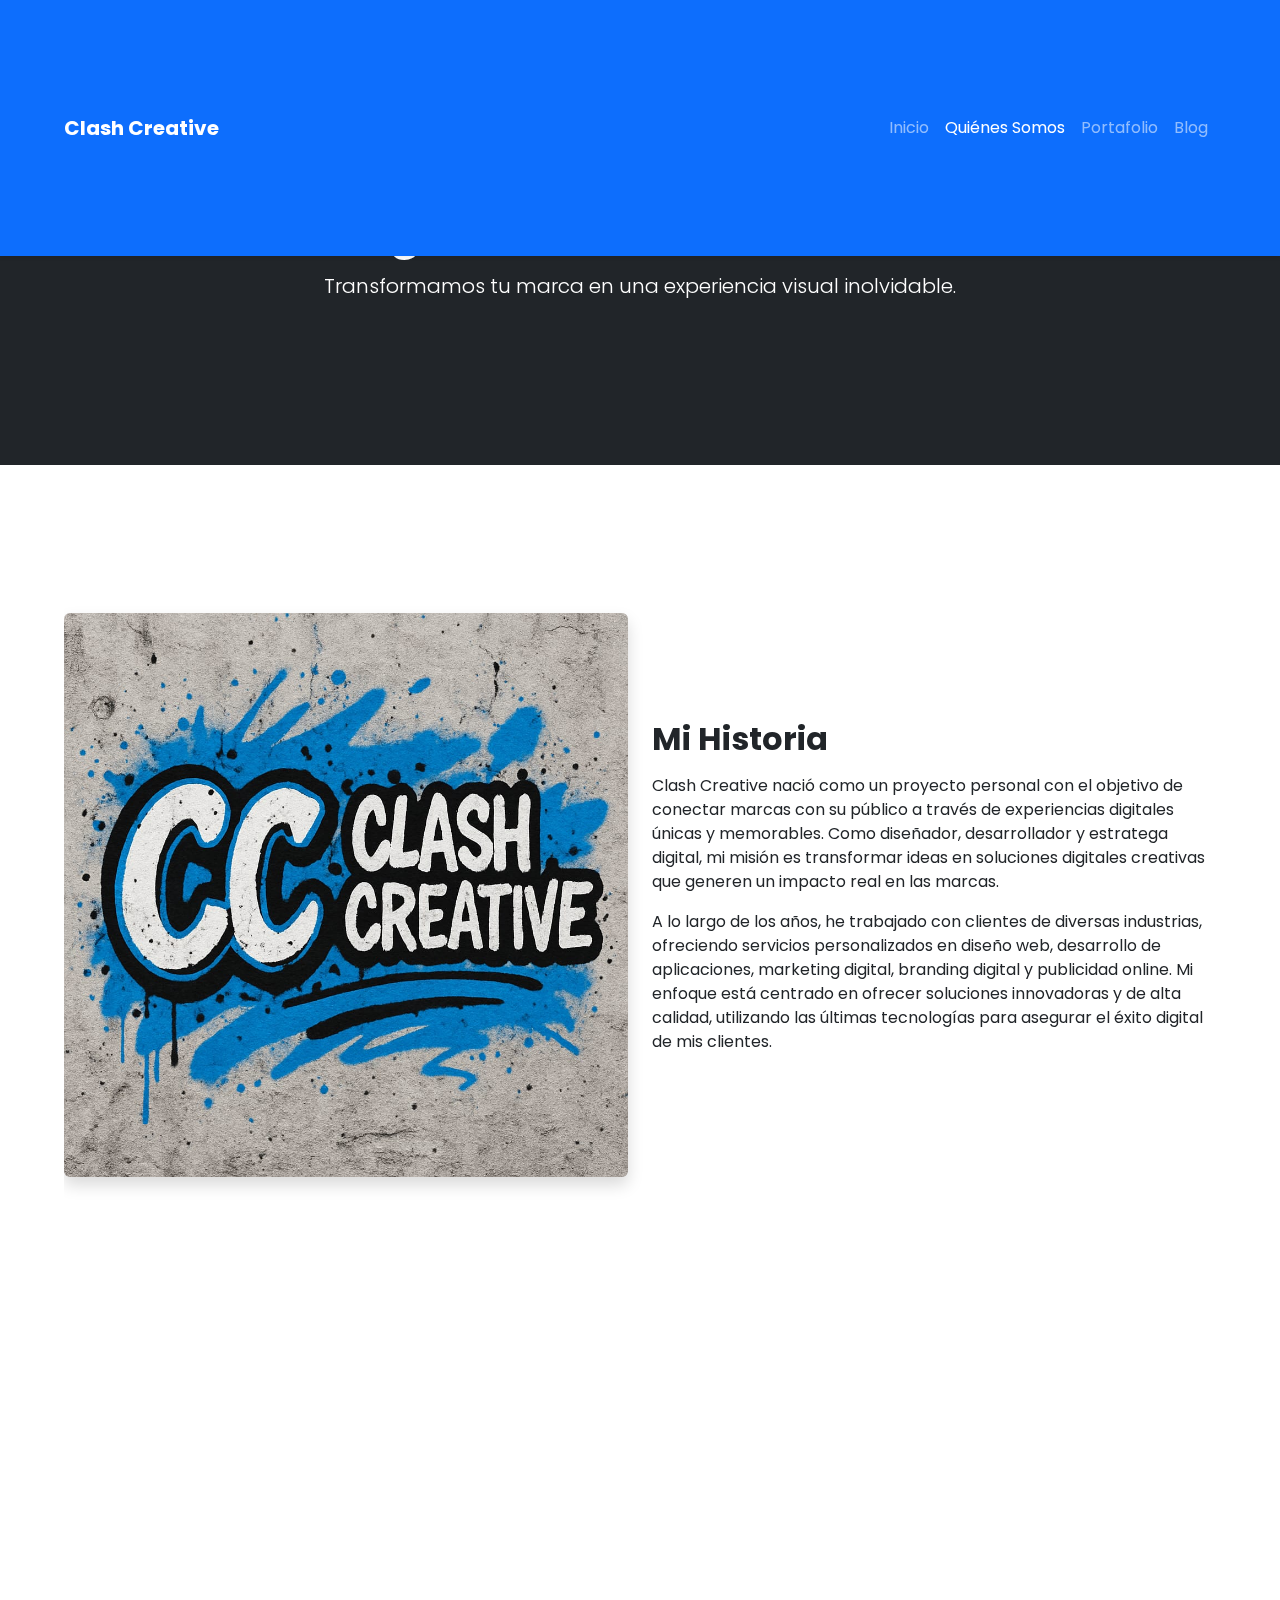
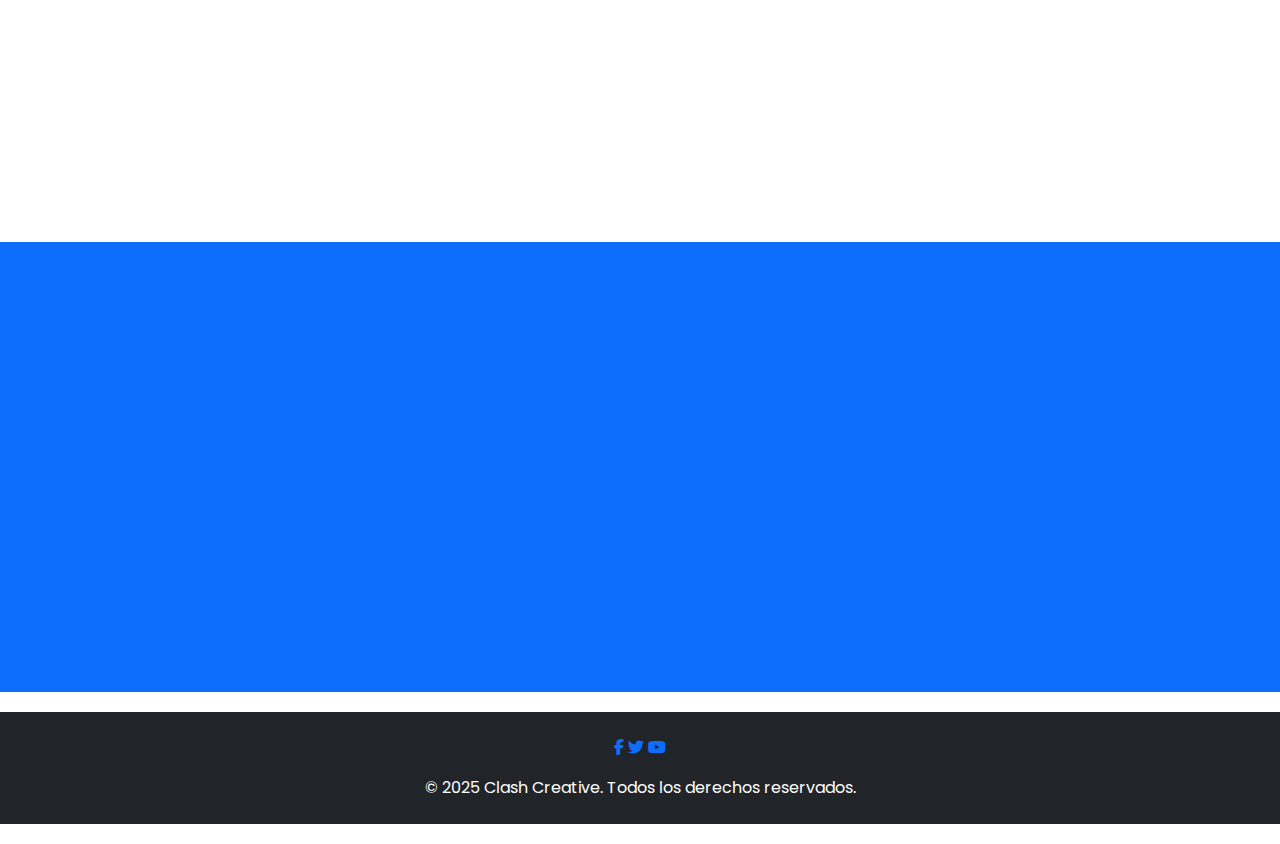
<file: Acerca-de.html>
<!DOCTYPE html>
<html lang="es">

<head>
  <meta charset="UTF-8" />
  <meta name="viewport" content="width=device-width, initial-scale=1.0" />
  <title>Quiénes Somos | Clash Creative</title>
  <link rel="shortcut icon" href="/img/clash_creative.ico" type="image/x-icon" />
  <link rel="stylesheet" href="https://cdn.jsdelivr.net/npm/bootstrap@5.3.3/dist/css/bootstrap.min.css" />
  <link rel="stylesheet" href="https://cdnjs.cloudflare.com/ajax/libs/font-awesome/6.5.0/css/all.min.css" />
  <link href="https://unpkg.com/aos@2.3.1/dist/aos.css" rel="stylesheet" />
  <link rel="stylesheet" href="css/style.css" />
</head>

<body>

  <!-- Navbar -->
  <nav class="navbar navbar-expand-lg navbar-dark bg-primary fixed-top shadow-sm">
    <div class="container">
      <a class="navbar-brand fw-bold" href="index.html">Clash Creative</a>
      <button class="navbar-toggler" type="button" data-bs-toggle="collapse" data-bs-target="#navbarNav">
        <span class="navbar-toggler-icon"></span>
      </button>
      <div class="collapse navbar-collapse" id="navbarNav">
        <ul class="navbar-nav ms-auto">
          <li class="nav-item"><a class="nav-link" href="index.html">Inicio</a></li>
          <li class="nav-item"><a class="nav-link active" href="quienes_somos.html">Quiénes Somos</a></li>
          <li class="nav-item"><a class="nav-link" href="portafolio.html">Portafolio</a></li>
          <li class="nav-item"><a class="nav-link" href="blog.html">Blog</a></li>
        </ul>
      </div>
    </div>
  </nav>

  <!-- Hero -->
  <header class="bg-dark text-white text-center py-5 mt-5">
    <div class="container" data-aos="fade-up">
      <h1 class="display-4 fw-bold">¿Quiénes Somos?</h1>
      <p class="lead">Transformamos tu marca en una experiencia visual inolvidable.</p>
    </div>
  </header>

  <!-- Contenido -->
<section class="py-5">
  <div class="container" data-aos="fade-up">
    <div class="row align-items-center">
      <div class="col-md-6 mb-4 mb-md-0">
        <img src="/img/clashcreative.jpg" class="img-fluid rounded shadow" alt="Clash Creative">
      </div>
      <div class="col-md-6">
        <h2 class="fw-bold mb-3">Mi Historia</h2>
        <p>Clash Creative nació como un proyecto personal con el objetivo de conectar marcas con su público a través de experiencias digitales únicas y memorables. Como diseñador, desarrollador y estratega digital, mi misión es transformar ideas en soluciones digitales creativas que generen un impacto real en las marcas.</p>
        <p>A lo largo de los años, he trabajado con clientes de diversas industrias, ofreciendo servicios personalizados en diseño web, desarrollo de aplicaciones, marketing digital, branding digital y publicidad online. Mi enfoque está centrado en ofrecer soluciones innovadoras y de alta calidad, utilizando las últimas tecnologías para asegurar el éxito digital de mis clientes.</p>
      </div>
    </div>
  </div>
</section>

<!-- Misión, Visión, Valores -->
<section class="py-5 bg-success-light">
  <div class="container" data-aos="fade-up">
    <div class="row text-center">
      <div class="col-md-4 mb-4">
        <h4 class="fw-bold text-dark">Mi Misión</h4>
        <p>Transformar la presencia digital de las marcas mediante la creatividad, la innovación y el uso de tecnologías avanzadas, ofreciendo soluciones digitales personalizadas que ayuden a mis clientes a crecer y destacarse en el mundo digital.</p>
      </div>
      <div class="col-md-4 mb-4">
        <h4 class="fw-bold text-dark">Mi Visión</h4>
        <p>Ser reconocido como un referente en el mundo digital, ayudando a las marcas a evolucionar con estrategias innovadoras y diseños interactivos que generen un impacto real en sus audiencias.</p>
      </div>
      <div class="col-md-4 mb-4">
        <h4 class="fw-bold text-dark">Mis Valores</h4>
        <p>Creatividad, innovación, enfoque al cliente, honestidad y dedicación. Estos valores son la base de mi trabajo y lo que me impulsa a seguir evolucionando y entregando lo mejor en cada proyecto.</p>
      </div>
    </div>
  </div>
</section>
  <!-- CTA WhatsApp -->
  <section class="text-center py-5 bg-primary text-white">
    <div class="container" data-aos="fade-up">
      <h2 class="fw-bold mb-3">¿Listo para dar el siguiente paso con tu marca?</h2>
      <p class="lead">Contáctanos y juntos crearemos el proyecto que tu marca necesita para destacarse.</p>
      <a href="https://wa.me/573127307351" target="_blank" class="btn btn-light mt-3">
        Escríbenos por WhatsApp
      </a>
    </div>
  </section>

  <!-- Footer -->
  <footer class="bg-dark text-white text-center py-4">
    <div class="footer-social mb-3">
      <a href="https://www.facebook.com/profile.php?id=61573726387258" class="footer-icon"><i class="fab fa-facebook-f"></i></a>
      <a href="https://x.com/ClashCreative" class="footer-icon"><i class="fab fa-twitter"></i></a>
      <a href="https://www.youtube.com/@clashcreative-x9x" class="footer-icon"><i class="fab fa-youtube"></i></a>
    </div>
    <p class="mb-0">© 2025 Clash Creative. Todos los derechos reservados.</p>
  </footer>

  <!-- Scripts -->
  <script src="https://cdn.jsdelivr.net/npm/bootstrap@5.3.3/dist/js/bootstrap.bundle.min.js"></script>
  <script src="https://unpkg.com/aos@2.3.1/dist/aos.js"></script>
  <script>
    AOS.init();
  </script>
</body>

</html>
</file>
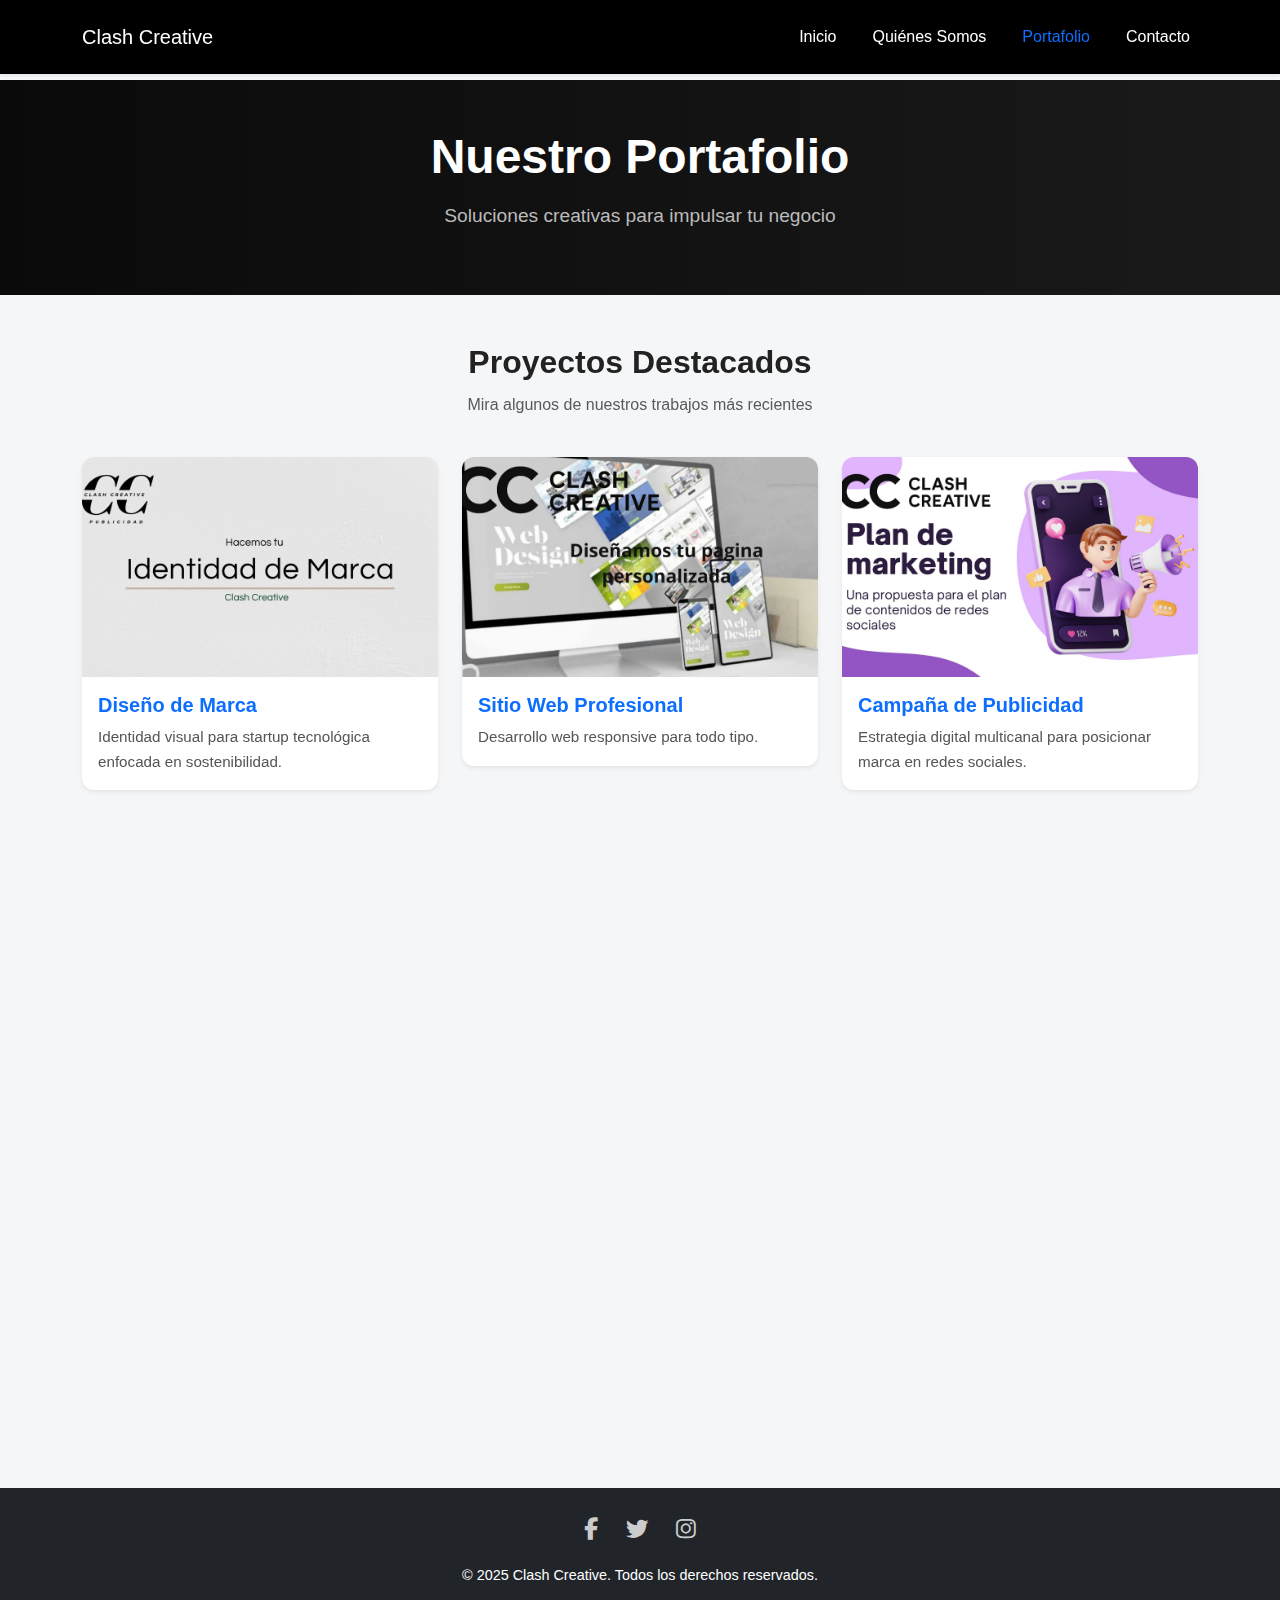
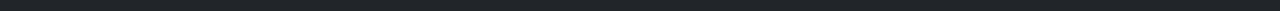
<file: portafolio.html>
<!DOCTYPE html>
<html lang="es">

<head>
  <meta charset="UTF-8" />
  <meta name="viewport" content="width=device-width, initial-scale=1.0" />
  <meta name="description" content="Portafolio de Clash Creative: Diseño gráfico, desarrollo web, branding y más.">
  <title>Portafolio - Clash Creative</title>
  <link rel="icon" href="/img/clash-creative-icon.ico" type="image/x-icon" />
  <link href="https://cdn.jsdelivr.net/npm/bootstrap@5.3.3/dist/css/bootstrap.min.css" rel="stylesheet" />
  <link href="https://cdnjs.cloudflare.com/ajax/libs/font-awesome/6.5.0/css/all.min.css" rel="stylesheet" />
  <link href="https://unpkg.com/aos@2.3.1/dist/aos.css" rel="stylesheet" />
  <link rel="stylesheet" href="/css/portafolio.css" />
  <link href="https://fonts.googleapis.com/css2?family=Roboto:wght@400;700&display=swap" rel="stylesheet">
</head>

<body>

  <!-- Navbar -->
  <nav class="navbar navbar-expand-lg navbar-dark bg-dark shadow-sm fixed-top">
    <div class="container">
      <a class="navbar-brand" href="index.html">Clash Creative</a>
      <button class="navbar-toggler" type="button" data-bs-toggle="collapse" data-bs-target="#navbarNav">
        <span class="navbar-toggler-icon"></span>
      </button>
      <div class="collapse navbar-collapse" id="navbarNav">
        <ul class="navbar-nav ms-auto">
          <li class="nav-item"><a class="nav-link" href="index.html">Inicio</a></li>
          <li class="nav-item"><a class="nav-link" href="about.html">Quiénes Somos</a></li>
          <li class="nav-item"><a class="nav-link active" href="portafolio.html">Portafolio</a></li>
          <li class="nav-item"><a class="nav-link" href="contacto.html">Contacto</a></li>
        </ul>
      </div>
    </div>
  </nav>

  <!-- Hero Section -->
  <header class="hero-section bg-dark text-white text-center py-5 mt-5" data-aos="fade-up">
    <div class="container">
      <h1 class="display-4 fw-bold">Nuestro Portafolio</h1>
      <p class="lead">Soluciones creativas para impulsar tu negocio</p>
    </div>
  </header>

  <!-- Portafolio -->
<section class="py-5">
    <div class="container" data-aos="fade-up">
      <div class="row text-center mb-4">
        <div class="col">
          <h2 class="fw-bold">Proyectos Destacados</h2>
          <p class="text-muted">Mira algunos de nuestros trabajos más recientes</p>
        </div>
      </div>
      <div class="row g-4">
  
        <!-- Proyecto 1 -->
        <div class="col-md-4" data-aos="zoom-in">
          <div class="card border-0 shadow-sm">
            <img src="/img/marca.jpg" class="card-img-top" alt="Proyecto 1">
            <div class="card-body">
              <h5 class="card-title">Diseño de Marca</h5>
              <p class="card-text">Identidad visual para startup tecnológica enfocada en sostenibilidad.</p>
            </div>
          </div>
        </div>
  
        <!-- Proyecto 2 -->
        <div class="col-md-4" data-aos="zoom-in" data-aos-delay="100">
          <div class="card border-0 shadow-sm">
            <img src="/img/pagina_personalizada.jpg" class="card-img-top" alt="Proyecto 2">
            <div class="card-body">
              <h5 class="card-title">Sitio Web Profesional</h5>
              <p class="card-text">Desarrollo web responsive para todo tipo.</p>
            </div>
          </div>
        </div>
  
        <!-- Proyecto 3 -->
        <div class="col-md-4" data-aos="zoom-in" data-aos-delay="200">
          <div class="card border-0 shadow-sm">
            <img src="/img/Campaña_de_Publicidad.jpg" class="card-img-top" alt="Proyecto 3">
            <div class="card-body">
              <h5 class="card-title">Campaña de Publicidad</h5>
              <p class="card-text">Estrategia digital multicanal para posicionar marca en redes sociales.</p>
            </div>
          </div>
        </div>
  
        <!-- Proyecto 4 -->
        <div class="col-md-4" data-aos="zoom-in">
          <div class="card border-0 shadow-sm">
            <img src="/img/e_comerce.jpg" class="card-img-top" alt="Proyecto 4">
            <div class="card-body">
              <h5 class="card-title">comercio electrónico Personalizado</h5>
              <p class="card-text">Desarrollo de tienda online moderna con pasarela de pagos y panel de administración.</p>
            </div>
          </div>
        </div>
  
        <!-- Proyecto 5 -->
        <div class="col-md-4" data-aos="zoom-in" data-aos-delay="100">
          <div class="card border-0 shadow-sm">
            <img src="/img/contenido_audiovisual.jpg" class="card-img-top" alt="Proyecto 5">
            <div class="card-body">
              <h5 class="card-title">Producción Audiovisual</h5>
              <p class="card-text">Video institucional para empresa del sector salud con animaciones profesionales.</p>
            </div>
          </div>
        </div>
  
        <!-- Proyecto 6 -->
        <div class="col-md-4" data-aos="zoom-in" data-aos-delay="200">
          <div class="card border-0 shadow-sm">
            <img src="/img/app_movil.jpg" class="card-img-top" alt="Proyecto 6">
            <div class="card-body">
              <h5 class="card-title">Aplicación Móvil</h5>
              <p class="card-text">Diseño UX/UI y desarrollo de app móvil.</p>
            </div>
          </div>
        </div>
  
      </div>
    </div>
  </section>
  

  <!-- Call to Action -->
  <section class="cta-section text-center py-5 bg-primary text-white" data-aos="fade-up">
    <div class="container">
      <h2 class="fw-bold mb-3">¿Listo para empezar tu proyecto?</h2>
      <p class="lead">Nos encantaría colaborar contigo para crear algo increíble.</p>
      <a href="https://wa.me/573127307351" class="btn btn-light mt-3" target="_blank">
        Contáctanos por WhatsApp
      </a>
    </div>
  </section>

  <!-- Footer -->
  <footer class="bg-dark text-white text-center py-4">
    <div class="footer-social mb-3">
      <a href="https://www.facebook.com/clashcreative" class="footer-icon"><i class="fab fa-facebook-f"></i></a>
      <a href="https://twitter.com/ClashCreative" class="footer-icon"><i class="fab fa-twitter"></i></a>
      <a href="https://www.instagram.com/clashcreative" class="footer-icon"><i class="fab fa-instagram"></i></a>
    </div>
    <p class="mb-0">© 2025 Clash Creative. Todos los derechos reservados.</p>
  </footer>

  <!-- Scripts -->
  <script src="https://cdn.jsdelivr.net/npm/bootstrap@5.3.3/dist/js/bootstrap.bundle.min.js"></script>
  <script src="https://unpkg.com/aos@2.3.1/dist/aos.js"></script>
  <script>
    AOS.init({ once: true });
  </script>
</body>

</html>
</file>
<file: css/style.css>
@import url('https://fonts.googleapis.com/css2?family=Poppins:wght@300;400;600;700&display=swap');

:root {
    --padding-container: 100px 0;
    --color-title: #001A49;
}

body {
    font-family: 'Poppins', sans-serif;
    margin: 0;
    padding: 0;
}

/* --- General Container --- */
.container {
    width: 90%;
    max-width: 1200px;
    margin: 0 auto;
    overflow: hidden;
    padding: var(--padding-container);
}

/* --- Hero Section --- */
.hero {
    width: 100%;
    height: 100vh;
    min-height: 600px;
    max-height: 800px;
    position: relative;
    display: grid;
    grid-template-rows: 100px 1fr;
    color: #fff;
}

.hero::before {
    content: "";
    position: absolute;
    top: 0;
    left: 0;
    width: 100%;
    height: 100%;
    background: linear-gradient(180deg, #0000008c 0%, #0000008c 100%), 
                url('img/clashcreative.jpg') center center / cover no-repeat;
    clip-path: polygon(0 0, 100% 0, 100% 80%, 50% 95%, 0 80%);
    z-index: -1;
    object-fit: cover;
    background-position: center center;
}


/* --- Navigation --- */
.nav {
    --padding-container: 0;
    height: 100%;
    display: flex;
    align-items: center;
}

.nav__title {
    font-weight: 300;
}

.nav__link {
    margin-left: auto;
    padding: 0;
    display: grid;
    grid-auto-flow: column;
    grid-auto-columns: max-content;
    gap: 2em;
}

.nav__items {
    list-style: none;
}

.nav__links {
    color: #fff;
    text-decoration: none;
}

.nav__menu {
    margin-left: auto;
    cursor: pointer;
    display: none;
}

.nav__img {
    display: block;
    width: 30px;
}

.nav__close {
    display: var(--show, none);
}

/* --- Hero Content --- */
.hero__container {
    max-width: 800px;
    --padding-container: 0;
    display: grid;
    grid-auto-rows: max-content;
    align-content: center;
    gap: 1em;
    padding-bottom: 100px;
    text-align: center;
}

.hero__title {
    font-size: 3rem;
}

.hero__paragraph {
    margin-bottom: 20px;
}

.cta {
    display: inline-block;
    background-color: #2091F9;
    justify-self: center;
    color: #fff;
    text-decoration: none;
    padding: 13px 30px;
    border-radius: 32px;
}

/* --- About Section --- */
.about {
    text-align: center;
}

.subtitle {
    color: var(--color-title);
    font-size: 2rem;
    margin-bottom: 25px;
}

.about__paragraph {
    line-height: 1.7;
}

.about__main {
    padding-top: 80px;
    display: grid;
    width: 90%;
    margin: 0 auto;
    gap: 1em;
    overflow: hidden;
    grid-template-columns: repeat(auto-fit, minmax(260px, auto));
}

.about__icons {
    display: grid;
    gap: 1em;
    justify-items: center;
    width: 260px;
    overflow: hidden;
    margin: 0 auto;
}

.about__icon {
    width: 40px;
}

/* --- Knowledge Section --- */
.knowledge {
    background-color: #e5e5f7;
    background-image: radial-gradient(#444cf7 0.5px, transparent 0.5px), radial-gradient(#444cf7 0.5px, #e5e5f7 0.5px);
    background-size: 20px 20px;
    background-position: 0 0, 10px 10px;
    overflow: hidden;
}

.knowledge__container {
    display: grid;
    grid-template-columns: 1fr 1fr;
    gap: 1em;
    align-items: center;
}

.knowledge__picture {
    max-width: 500px;
}

.knowledge__paragraph {
    line-height: 1.7;
    margin-bottom: 15px;
}

.knowledge__img {
    width: 100%;
    display: block;
}

/* --- Price Section --- */
.price {
    text-align: center;
}

.price__table {
    padding-top: 60px;
    display: flex;
    flex-wrap: wrap;
    gap: 2.5em;
    justify-content: space-evenly;
    align-items: center;
}

.price__element {
    background-color: #e5e5f7;
    border-radius: 10px;
    width: 330px;
    padding: 40px;
    --color-plan: #696871;
    --color-price: #1D293F;
    --bg-cta: #fff;
    --color-cta: #5454D4;
    --color-items: #696871;
}

.price__element--best {
    width: 370px;
    padding: 60px 40px;
    background-color: #FF7143;
    --color-plan: rgb(255 255 255 / 75%);
    --color-price: #fff;
    --bg-cta: #9F3919;
    --color-cta: #FFF;
    --color-items: #fff;
}

.price__name {
    color: var(--color-plan);
    margin-bottom: 15px;
    font-weight: 300;
}

.price__price {
    font-size: 2.5rem;
    color: var(--color-price);
}

.price__items {
    margin-top: 35px;
    display: grid;
    gap: 1em;
    font-weight: 300;
    font-size: 1.2rem;
    margin-bottom: 50px;
    color: var(--color-items);
}

.price__cta {
    display: block;
    padding: 20px 0;
    border-radius: 10px;
    text-decoration: none;
    background-color: var(--bg-cta);
    font-weight: 600;
    color: var(--color-cta);
    box-shadow: 0 0 1px rgba(0, 0, 0, .5);
}

/* Contenedor principal de servicios */
.services {
    padding: 4rem 2rem;
    background-color: #f9f9f9;
    text-align: center;
  }
  
  .subtitle {
    font-size: 2rem;
    font-weight: 700;
    margin-bottom: 3rem;
    color: #222;
  }
  
  /* Tabla de servicios en formato grid */
  .services__table {
    display: grid;
    grid-template-columns: repeat(auto-fit, minmax(280px, 1fr));
    gap: 2rem;
  }
  
  /* Elemento individual del servicio */
  .services__element {
    background-color: #ffffff;
    border-radius: 1rem;
    box-shadow: 0 8px 20px rgba(0, 0, 0, 0.05);
    padding: 2rem 1.5rem;
    transition: transform 0.3s ease, box-shadow 0.3s ease;
    border: 2px solid transparent;
  }
  
  .services__element:hover {
    transform: translateY(-8px);
    box-shadow: 0 12px 28px rgba(0, 0, 0, 0.08);
    border-color: #4f46e5; /* color principal al hacer hover */
  }
  
  /* Elemento destacado */
  .services__element--highlight {
    border: 2px solid #4f46e5;
    background-color: #f0f4ff;
  }
  
  /* Título del servicio */
  .services__name {
    font-size: 1.3rem;
    font-weight: 600;
    color: #1f2937;
    margin-bottom: 1rem;
  }
  
  /* Lista de características */
  .services__items {
    display: flex;
    flex-direction: column;
    gap: 0.5rem;
  }
  
  .services__features {
    font-size: 0.95rem;
    color: #4b5563;
    text-align: left;
    position: relative;
    padding-left: 1.2rem;
  }
  
  .services__features::before {
    content: "✔";
    position: absolute;
    left: 0;
    color: #10b981;
    font-size: 0.9rem;
  }
  

/* --- Testimony Section --- */
.testimony {
    background-color: #e5e5f7;
}

.testimony__container {
    display: grid;
    grid-template-columns: 50px 1fr 50px;
    gap: 1em;
    align-items: center;
}

.testimony__body {
    display: grid;
    grid-template-columns: 1fr max-content;
    justify-content: space-between;
    align-items: center;
    gap: 2em;
    grid-column: 2/3;
    grid-row: 1/2;
    opacity: 0;
    pointer-events: none;
}

.testimony__body--show {
    pointer-events: unset;
    opacity: 1;
    transition: opacity 1.5s ease-in-out;
}

.testimony__img {
    width: 250px;
    height: 250px;
    border-radius: 50%;
    object-fit: cover;
    object-position: 50% 30%;
}

.testimony__texts {
    max-width: 700px;
}

.testimony__course {
    background-color: royalblue;
    color: #fff;
    display: inline-block;
    padding: 5px;
}

.testimony__arrow {
    width: 90%;
    cursor: pointer;
}

/* --- Questions Section --- */
.questions {
    text-align: center;
}

.questions__container {
    display: grid;
    gap: 2em;
    padding-top: 50px;
    padding-bottom: 100px;
}

.questions__padding {
    padding: 0;
    transition: padding .3s;
    border: 1px solid #5454D4;
    border-radius: 6px;
}

.questions__padding--add {
    padding-bottom: 30px;
}

.questions__answer {
    padding: 0 30px 0;
    overflow: hidden;
}

.questions__title {
    text-align: left;
    display: flex;
    font-size: 20px;
    padding: 30px 0 30px;
    cursor: pointer;
    color: var(--color-title);
    justify-content: space-between;
}

.questions__arrow {
    border-radius: 50%;
    background-color: var(--color-title);
    width: 25px;
    height: 25px;
    display: flex;
    justify-content: center;
    align-items: center;
    margin-left: 10px;
    transition: transform .3s;
}

.questions__arrow--rotate {
    transform: rotate(180deg);
}

.questions__show {
    text-align: left;
    height: 0;
    transition: height .3s;
}

.questions__copy {
    width: 60%;
    margin: 0 auto;
    margin-bottom: 30px;
}

/* --- Footer --- */
footer {
    margin-top: 20px; /* Ajusta este valor según lo necesites */
    margin-bottom: 20px; /* Ajusta este valor según lo necesites */
    padding: 10px 0; /* Ajusta el relleno (padding) si es necesario */
}

.footer__title {
    font-weight: 300;
    font-size: 2rem;
    margin-bottom: 30px;
    color: #fff;
}

.footer__container {
    display: flex;
    justify-content: space-between;
    align-items: center;
    border-bottom: 1px solid #fff;
    padding-bottom: 60px;
}

.nav--footer {
    padding-bottom: 20px;
    display: grid;
    gap: 1em;
    grid-auto-flow: row;
    height: 100%;
}

.nav__link--footer {
    display: flex;
    margin: 0;
    margin-right: 20px;
    flex-wrap: wrap;
}

.footer__inputs {
    margin-top: 10px;
    display: flex;
    overflow: hidden;
}

.footer__input {
    background-color: #fff;
    height: 50px;
    display: block;
    padding-left: 10px;
    border-radius: 6px;
    font-size: 1rem;
    outline: none;
    border: none;
    margin-right: 16px;
}

.footer__submit {
    margin-left: auto;
    display: inline-block;
    height: 50px;
    padding: 0 20px;
    background-color: #2091F9;
    border: none;
    font-size: 1rem;
    color: #fff;
    border-radius: 6px;
    cursor: pointer;
}

.footer__copy {
    --padding-container: 30px 0;
    text-align: center;
    color: #fff;
}

.footer__copyright {
    font-weight: 300;
}

.footer__icons {
    margin-bottom: 10px;
}

.footer__img {
    width: 30px;
}

/* Estilos generales del contenedor del chatbot */
.chatbot-container {
    position: fixed;
    bottom: 20px;
    right: 20px;
    z-index: 9999;
}

/* Botón flotante */
.chatbot-btn {
    background-color: #2091F9;
    color: white;
    border: none;
    border-radius: 50%;
    width: 60px;
    height: 60px;
    font-size: 26px;
    cursor: pointer;
    box-shadow: 0 4px 12px rgba(0, 0, 0, 0.2);
    transition: transform 0.3s ease, background-color 0.3s ease;
}

.chatbot-btn:hover {
    transform: scale(1.1);
    background-color: #1572D6;
}

/* Caja del chatbot oculta por defecto */
.chatbot-box {
    width: 330px;
    max-height: 500px;
    background: white;
    border-radius: 20px;
    box-shadow: 0 8px 24px rgba(0, 0, 0, 0.25);
    overflow: hidden;
    display: none;
    flex-direction: column;
    animation: chatbotFadeIn 0.6s ease forwards;
}

/* Animación */
@keyframes chatbotFadeIn {
    0% {
        opacity: 0;
        transform: translateY(30px);
    }
    100% {
        opacity: 1;
        transform: translateY(0);
    }
}

/* Header del chatbot */
.chatbot-header {
    background-color: #2091F9;
    color: white;
    padding: 15px;
    display: flex;
    align-items: center;
    justify-content: space-between;
    gap: 10px;
}

.chatbot-logo {
    width: 30px;
    height: 30px;
    border-radius: 8px;
}

/* Mensajes */
.chatbot-messages {
    padding: 15px;
    height: 200px;
    overflow-y: auto;
    background: #f9f9f9;
    font-size: 14px;
    color: #333;
}

.bot-message {
    background-color: #e3f2fd;
    padding: 10px;
    border-radius: 12px;
    margin-bottom: 10px;
}

/* Input y botón enviar */
.chatbot-input {
    display: flex;
    padding: 10px;
    border-top: 1px solid #ccc;
    background: #fff;
}

.chatbot-input input {
    flex: 1;
    padding: 10px;
    border: none;
    border-radius: 8px;
    outline: none;
    background: #f1f1f1;
}

.chatbot-input button {
    margin-left: 8px;
    padding: 10px 15px;
    background-color: #2091F9;
    color: white;
    border: none;
    border-radius: 8px;
    cursor: pointer;
    transition: background 0.3s;
}

.chatbot-input button:hover {
    background-color: #1572D6;
}

  
  
  
/* --- Media Queries --- */
@media (max-width: 800px) {
    .nav__menu {
        display: block;
    }

    .nav__link--menu {
        position: fixed;
        background-color: #000;
        top: 0;
        left: 0;
        height: 100%;
        width: 100%;
        display: flex;
        flex-direction: column;
        justify-content: space-evenly;
        align-items: center;
        z-index: 100;
        opacity: 0;
        pointer-events: none;
        transition: .7s opacity;
    }

    .nav__link--show {
        --show: block;
        opacity: 1;
        pointer-events: unset;
    }

    .nav__close {
        position: absolute;
        top: 30px;
        right: 30px;
        width: 30px;
        cursor: pointer;
    }

    .hero__title {
        font-size: 2.5rem;
    }

    .about__main {
        gap: 2em;
    }

    .about__icons:last-of-type {
        grid-column: 1/-1;
    }

    .knowledge__container {
        grid-template-columns: 1fr;
        grid-template-rows: max-content 1fr;
        gap: 3em;
        text-align: center;
    }

    .knowledge__picture {
        grid-row: 1/2;
        justify-self: center;
    }

    .testimony__container {
        grid-template-columns: 30px 1fr 30px;
    }

    .testimony__body {
        grid-template-columns: 1fr;
        grid-template-rows: max-content max-content;
        gap: 3em;
        justify-items: center;
    }

    .testimony__img {
        width: 200px;
        height: 200px;
    }

    .questions__copy {
        width: 100%;
    }

    .footer__container {
        flex-wrap: wrap;
    }

    .nav--footer {
        width: 100%;
        justify-items: center;
    }

    .nav__link--footer {
        width: 100%;
        justify-content: space-evenly;
        margin: 0;
    }

    .footer__form {
        width: 100%;
        justify-content: space-evenly;
    }

    .footer__input {
        flex: 1;
    }
}

@media (max-width: 600px) {
    .hero__title {
        font-size: 2rem;
    }

    .hero__paragraph {
        font-size: 1rem;
    }

    .subtitle {
        font-size: 1.8rem;
    }

    .price__element,
    .price__element--best {
        width: 90%;
    }

    .price__price {
        font-size: 2rem;
    }

    .testimony {
        --padding-container: 60px 0;
    }

    .testimony__container {
        grid-template-columns: 28px 1fr 28px;
        gap: .9em;
    }

    .testimony__arrow {
        width: 100%;
    }

    .testimony__course {
        margin-top: 15px;
    }

    .questions__title {
        font-size: 1rem;
    }

    .footer__title {
        justify-self: start;
        margin-bottom: 15px;
    }

    .nav--footer {
        padding-bottom: 60px;
    }

    .nav__link--footer {
        justify-content: space-between;
    }

    .footer__inputs {
        flex-wrap: wrap;
    }

    .footer__input {
        flex-basis: 100%;
        margin: 0;
        margin-bottom: 16px;
    }

    .footer__submit {
        margin-right: auto;
        margin-left: 0;
    }
}
</file>
<file: css/portafolio.css>
/* ===== Reset básico ===== */
* {
    margin: 0;
    padding: 0;
    box-sizing: border-box;
  }
  
  body {
    font-family: 'Segoe UI', Tahoma, Geneva, Verdana, sans-serif;
    background-color: #f4f6f8;
    color: #333;
    line-height: 1.6;
    scroll-behavior: smooth;
    margin-top: 80px;
  }
  
  /* ===== Navbar ===== */
  .navbar {
    background-color: #000 !important;
    padding: 1rem 0;
    box-shadow: 0 2px 10px rgba(0, 0, 0, 0.1);
  }
  
  .navbar .nav-link {
    color: #fff;
    margin-left: 20px;
    font-weight: 500;
    transition: color 0.3s ease;
  }
  
  .navbar .nav-link.active,
  .navbar .nav-link:hover {
    color: #0d6efd;
  }
  
  /* ===== Hero Section ===== */
  .hero-section {
    background: linear-gradient(to right, #0a0a0a, #1a1a1a);
    padding: 100px 0;
    text-align: center;
    color: #fff;
  }
  
  .hero-section h1 {
    font-size: 3rem;
    font-weight: 700;
    margin-bottom: 15px;
  }
  
  .hero-section p {
    font-size: 1.2rem;
    color: #bbb;
  }
  
  /* ===== Títulos ===== */
  section h2 {
    font-size: 2rem;
    font-weight: 700;
    color: #222;
    margin-bottom: 10px;
  }
  
  section p.text-muted {
    color: #666;
    font-size: 1rem;
  }
  
  /* ===== Tarjetas de Proyectos ===== */
  .card {
    border-radius: 12px;
    overflow: hidden;
    border: none;
    background-color: #fff;
    transition: transform 0.3s ease, box-shadow 0.3s ease;
  }
  
  .card:hover {
    transform: translateY(-5px);
    box-shadow: 0 12px 25px rgba(0, 0, 0, 0.12);
  }
  
  .card-img-top {
    height: 220px;
    object-fit: cover;
    width: 100%;
  }
  
  .card-title {
    font-size: 1.25rem;
    font-weight: 600;
    color: #0d6efd;
    margin-bottom: 0.5rem;
  }
  
  .card-text {
    font-size: 0.95rem;
    color: #555;
  }
  
  /* ===== CTA Section ===== */
  .cta-section {
    background: linear-gradient(135deg, #0d6efd, #003366);
    color: #fff;
    padding: 60px 0;
  }
  
  .cta-section h2 {
    font-size: 2rem;
    font-weight: 700;
  }
  
  .cta-section p {
    font-size: 1.1rem;
    margin-bottom: 25px;
  }
  
  .cta-section .btn {
    padding: 12px 30px;
    font-size: 1rem;
    font-weight: 600;
    border-radius: 30px;
    background-color: #fff;
    color: #0d6efd;
    transition: all 0.3s ease;
  }
  
  .cta-section .btn:hover {
    background-color: #e6e6e6;
    color: #003366;
  }
  
  /* ===== Footer ===== */
  footer {
    background-color: #000;
    color: #ccc;
    padding: 40px 0;
    text-align: center;
  }
  
  .footer-icon {
    color: #ccc;
    margin: 0 12px;
    font-size: 1.4rem;
    transition: color 0.3s;
  }
  
  .footer-icon:hover {
    color: #0d6efd;
  }
  
  footer p {
    margin-top: 15px;
    font-size: 0.9rem;
  }
  
  /* ===== Botón Volver Arriba ===== */
  #backToTop {
    display: none;
    position: fixed;
    bottom: 20px;
    right: 20px;
    padding: 12px 16px;
    font-size: 18px;
    background-color: #0d6efd;
    color: #fff;
    border: none;
    border-radius: 50%;
    cursor: pointer;
    z-index: 1000;
    box-shadow: 0 5px 15px rgba(0,0,0,0.2);
    transition: background-color 0.3s;
  }
  
  #backToTop:hover {
    background-color: #003366;
  }
  
  /* ===== Responsive ===== */
  @media (max-width: 768px) {
    .hero-section h1 {
      font-size: 2.2rem;
    }
  
    .card-img-top {
      height: 180px;
    }
  
    .cta-section h2 {
      font-size: 1.5rem;
    }
  }
</file>
